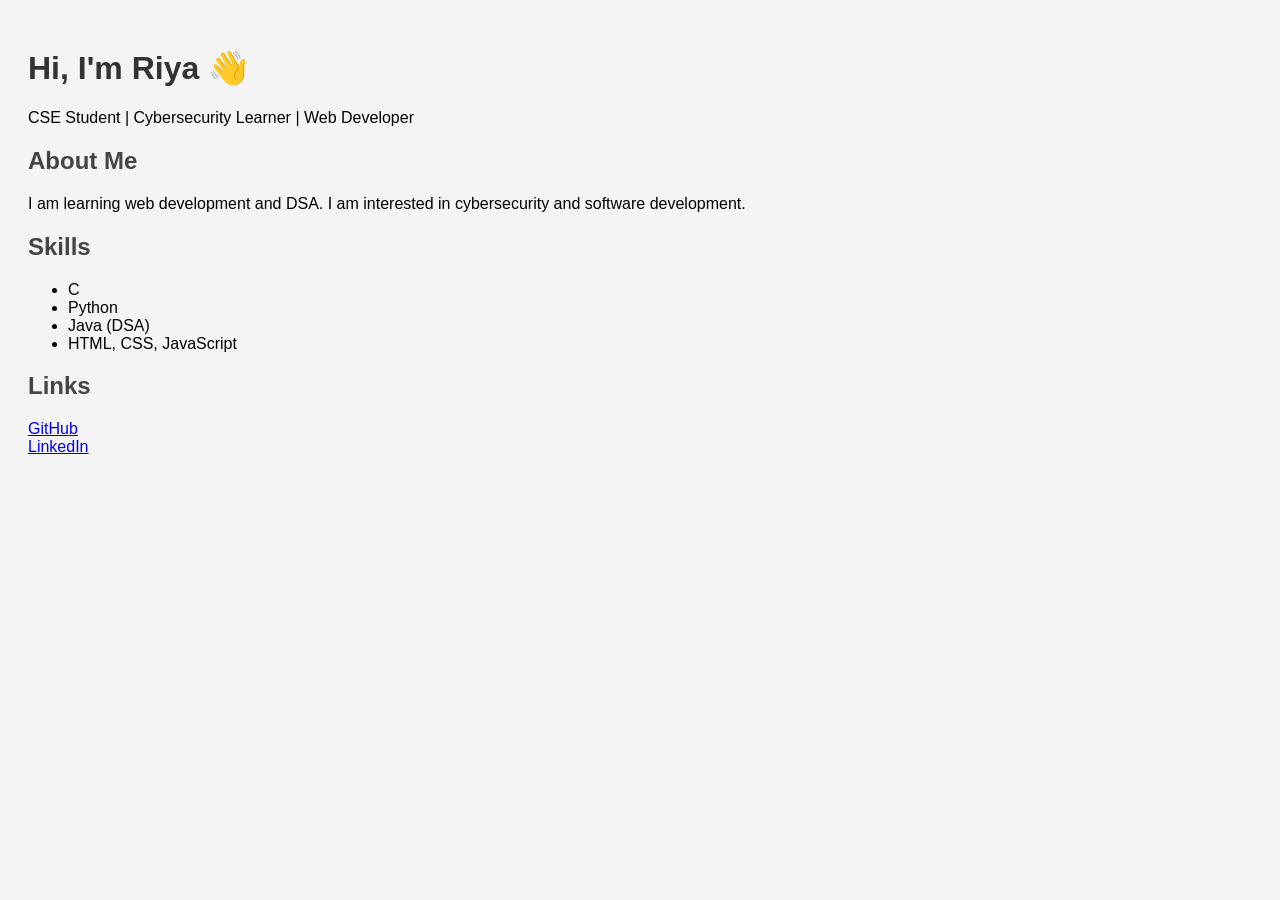
<file: index.html>
<!DOCTYPE html>
<html>
<head>
    <title>Riya Portfolio</title>
    <link rel="stylesheet" href="style.css">
</head>
<body>

    <h1>Hi, I'm Riya 👋</h1>
    <p>CSE Student | Cybersecurity Learner | Web Developer</p>

    <h2>About Me</h2>
    <p>I am learning web development and DSA. I am interested in cybersecurity and software development.</p>

    <h2>Skills</h2>
    <ul>
        <li>C</li>
        <li>Python</li>
        <li>Java (DSA)</li>
        <li>HTML, CSS, JavaScript</li>
    </ul>

    <h2>Links</h2>
    <a href="https://github.com/riya-builds">GitHub</a>
    <br>
    <a href="www.linkedin.com/in/riya-kumari-s80220922">LinkedIn</a>

</body>
</html>
</file>
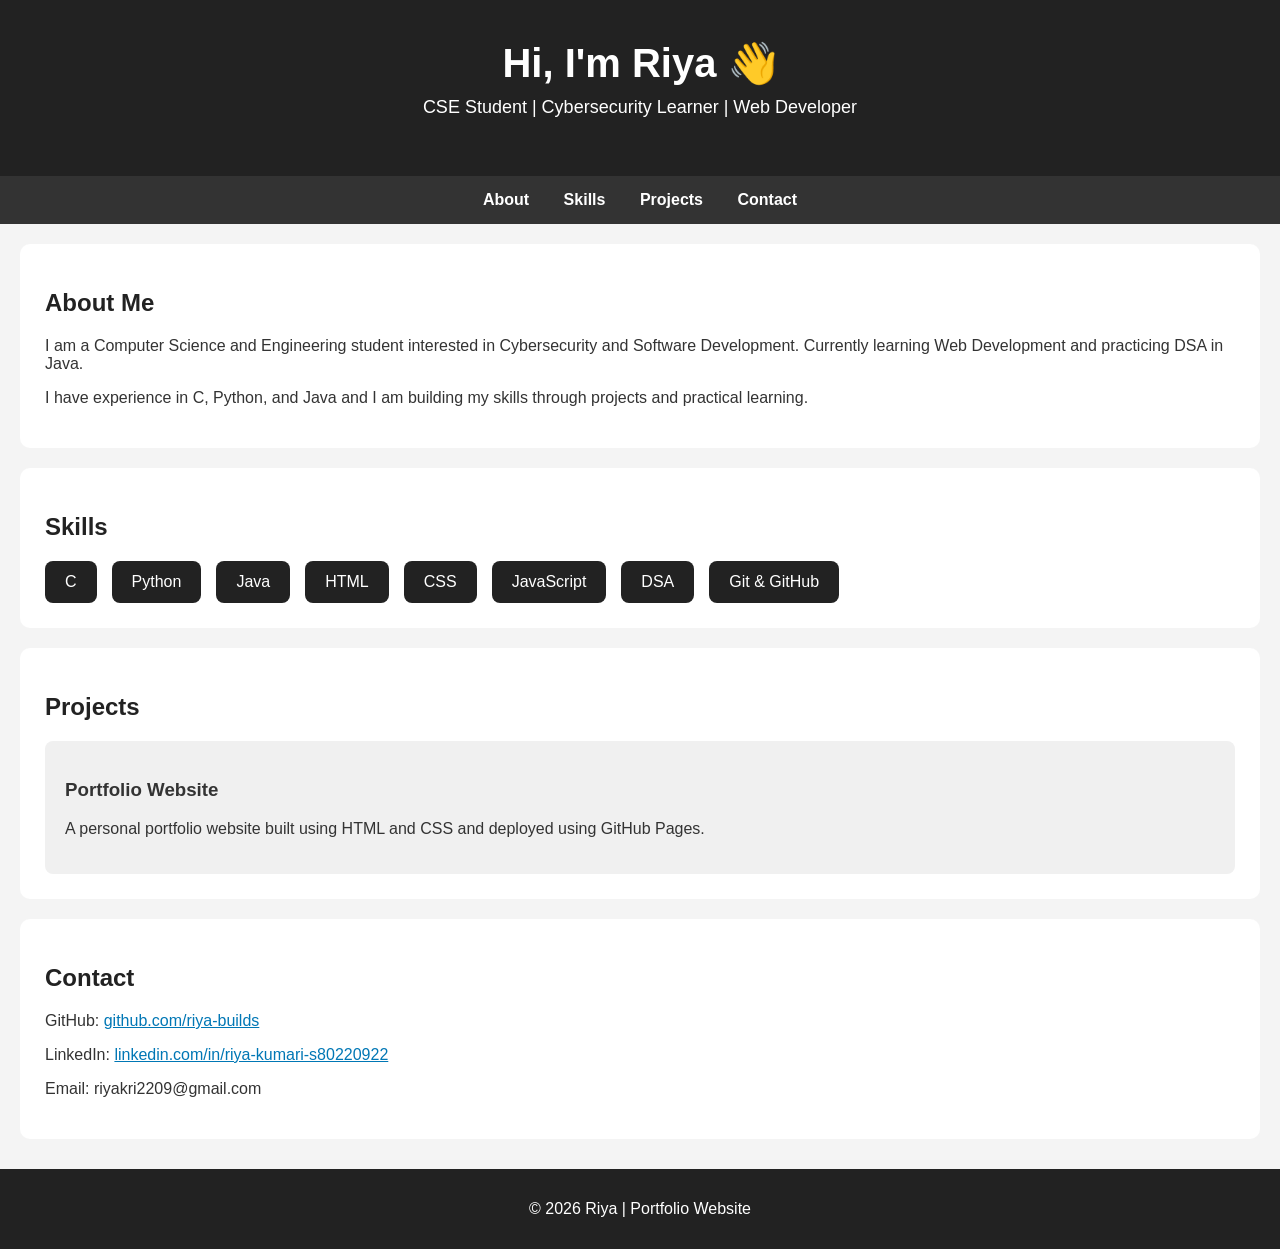
<file: docs/index.html>
<!DOCTYPE html>
<html lang="en">

<head>
    <meta charset="UTF-8">
    <meta name="viewport" content="width=device-width, initial-scale=1.0">
    <title>Riya Portfolio</title>
    <link rel="stylesheet" href="style.css">
</head>

<body>

    <!-- Header Section -->
    <header>
        <h1>Hi, I'm Riya 👋</h1>
        <p>CSE Student | Cybersecurity Learner | Web Developer</p>
    </header>

    <!-- Navigation -->
    <nav>
        <a href="#about">About</a>
        <a href="#skills">Skills</a>
        <a href="#projects">Projects</a>
        <a href="#contact">Contact</a>
    </nav>

    <!-- About Section -->
    <section id="about">
        <h2>About Me</h2>

        <p>
            I am a Computer Science and Engineering student interested in
            Cybersecurity and Software Development.
            Currently learning Web Development and practicing DSA in Java.
        </p>

        <p>
            I have experience in C, Python, and Java and I am building my
            skills through projects and practical learning.
        </p>
    </section>

    <!-- Skills Section -->
    <section id="skills">

        <h2>Skills</h2>

        <div class="skills-container">

            <div class="skill-card">C</div>
            <div class="skill-card">Python</div>
            <div class="skill-card">Java</div>
            <div class="skill-card">HTML</div>
            <div class="skill-card">CSS</div>
            <div class="skill-card">JavaScript</div>
            <div class="skill-card">DSA</div>
            <div class="skill-card">Git & GitHub</div>

        </div>

    </section>

    <!-- Projects Section -->
    <section id="projects">

        <h2>Projects</h2>

        <div class="project-card">

            <h3>Portfolio Website</h3>

            <p>
                A personal portfolio website built using HTML and CSS
                and deployed using GitHub Pages.
            </p>

        </div>

    </section>

    <!-- Contact Section -->
    <section id="contact">

        <h2>Contact</h2>

        <p>
            GitHub:
            <a href="https://github.com/riya-builds" target="_blank">
                github.com/riya-builds
            </a>
        </p>

        <p>
            LinkedIn:
            <a href="https://www.linkedin.com/in/riya-kumari-s80220922" target="_blank">
                linkedin.com/in/riya-kumari-s80220922
            </a>
        </p>

        <p>Email: riyakri2209@gmail.com</p>

    </section>

    <!-- Footer -->
    <footer>
        <p>© 2026 Riya | Portfolio Website</p>
    </footer>

</body>

</html>
</file>
<file: style.css>
body {
    font-family: Arial;
    background-color: #f4f4f4;
    padding: 20px;
}

h1 {
    color: #333;
}

h2 {
    color: #444;
}
</file>
<file: docs/style.css>
/* Body Styling */

body {
    margin: 0;
    padding: 0;
    font-family: Arial, sans-serif;
    background-color: #f4f4f4;
    color: #333;
}


/* Header */

header {
    background-color: #222;
    color: white;
    text-align: center;
    padding: 40px 20px;
}

header h1 {
    margin: 0;
    font-size: 40px;
}

header p {
    margin-top: 10px;
    font-size: 18px;
}


/* Navigation Bar */

nav {
    background-color: #333;
    text-align: center;
    padding: 15px;
}

nav a {
    color: white;
    text-decoration: none;
    margin: 0 15px;
    font-weight: bold;
}

nav a:hover {
    color: #00adb5;
}


/* Sections */

section {
    background-color: white;
    margin: 20px;
    padding: 25px;
    border-radius: 10px;
}


/* Section Headings */

h2 {
    color: #222;
    margin-bottom: 20px;
}


/* Skills Section */

.skills-container {
    display: flex;
    flex-wrap: wrap;
    gap: 15px;
}

.skill-card {
    background-color: #222;
    color: white;
    padding: 12px 20px;
    border-radius: 8px;
}


/* Projects */

.project-card {
    background-color: #f0f0f0;
    padding: 20px;
    border-radius: 8px;
}


/* Links */

a {
    color: #0077b5;
}


/* Footer */

footer {
    background-color: #222;
    color: white;
    text-align: center;
    padding: 15px;
    margin-top: 30px;
}
</file>
